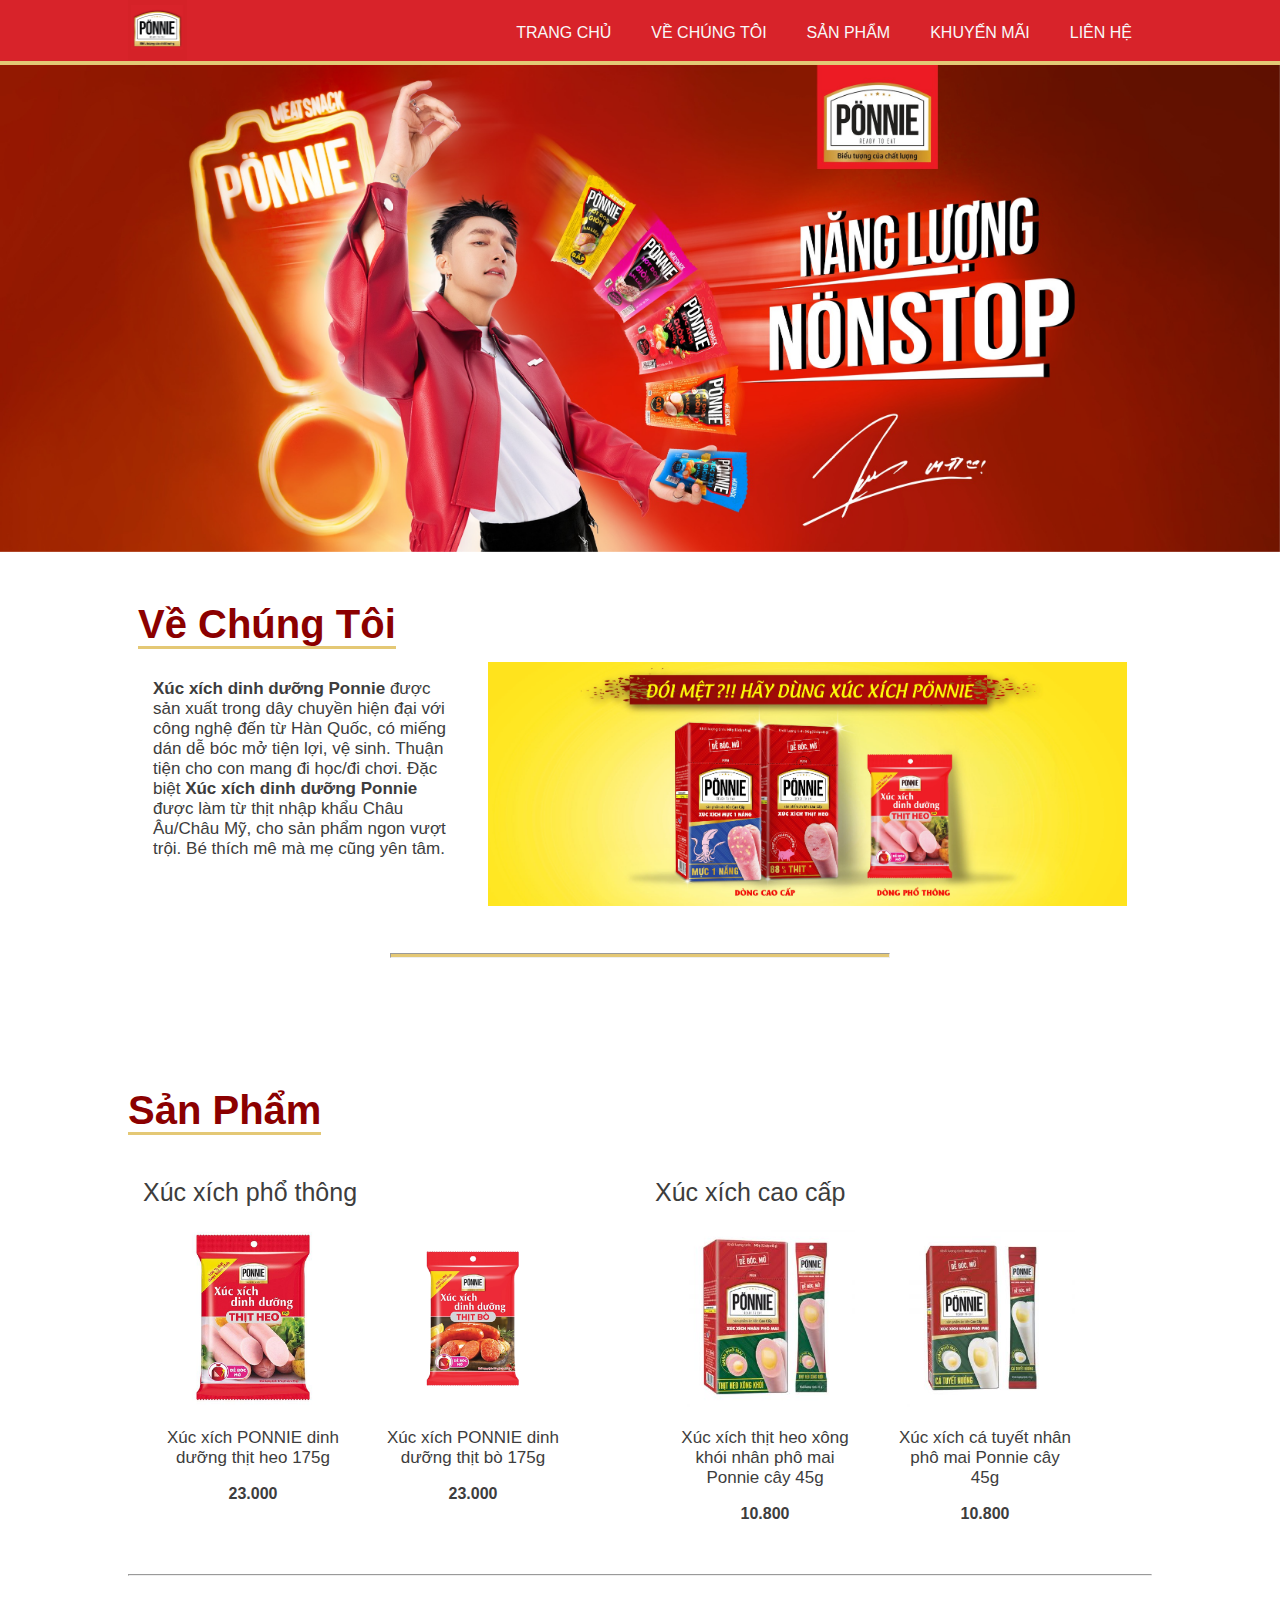
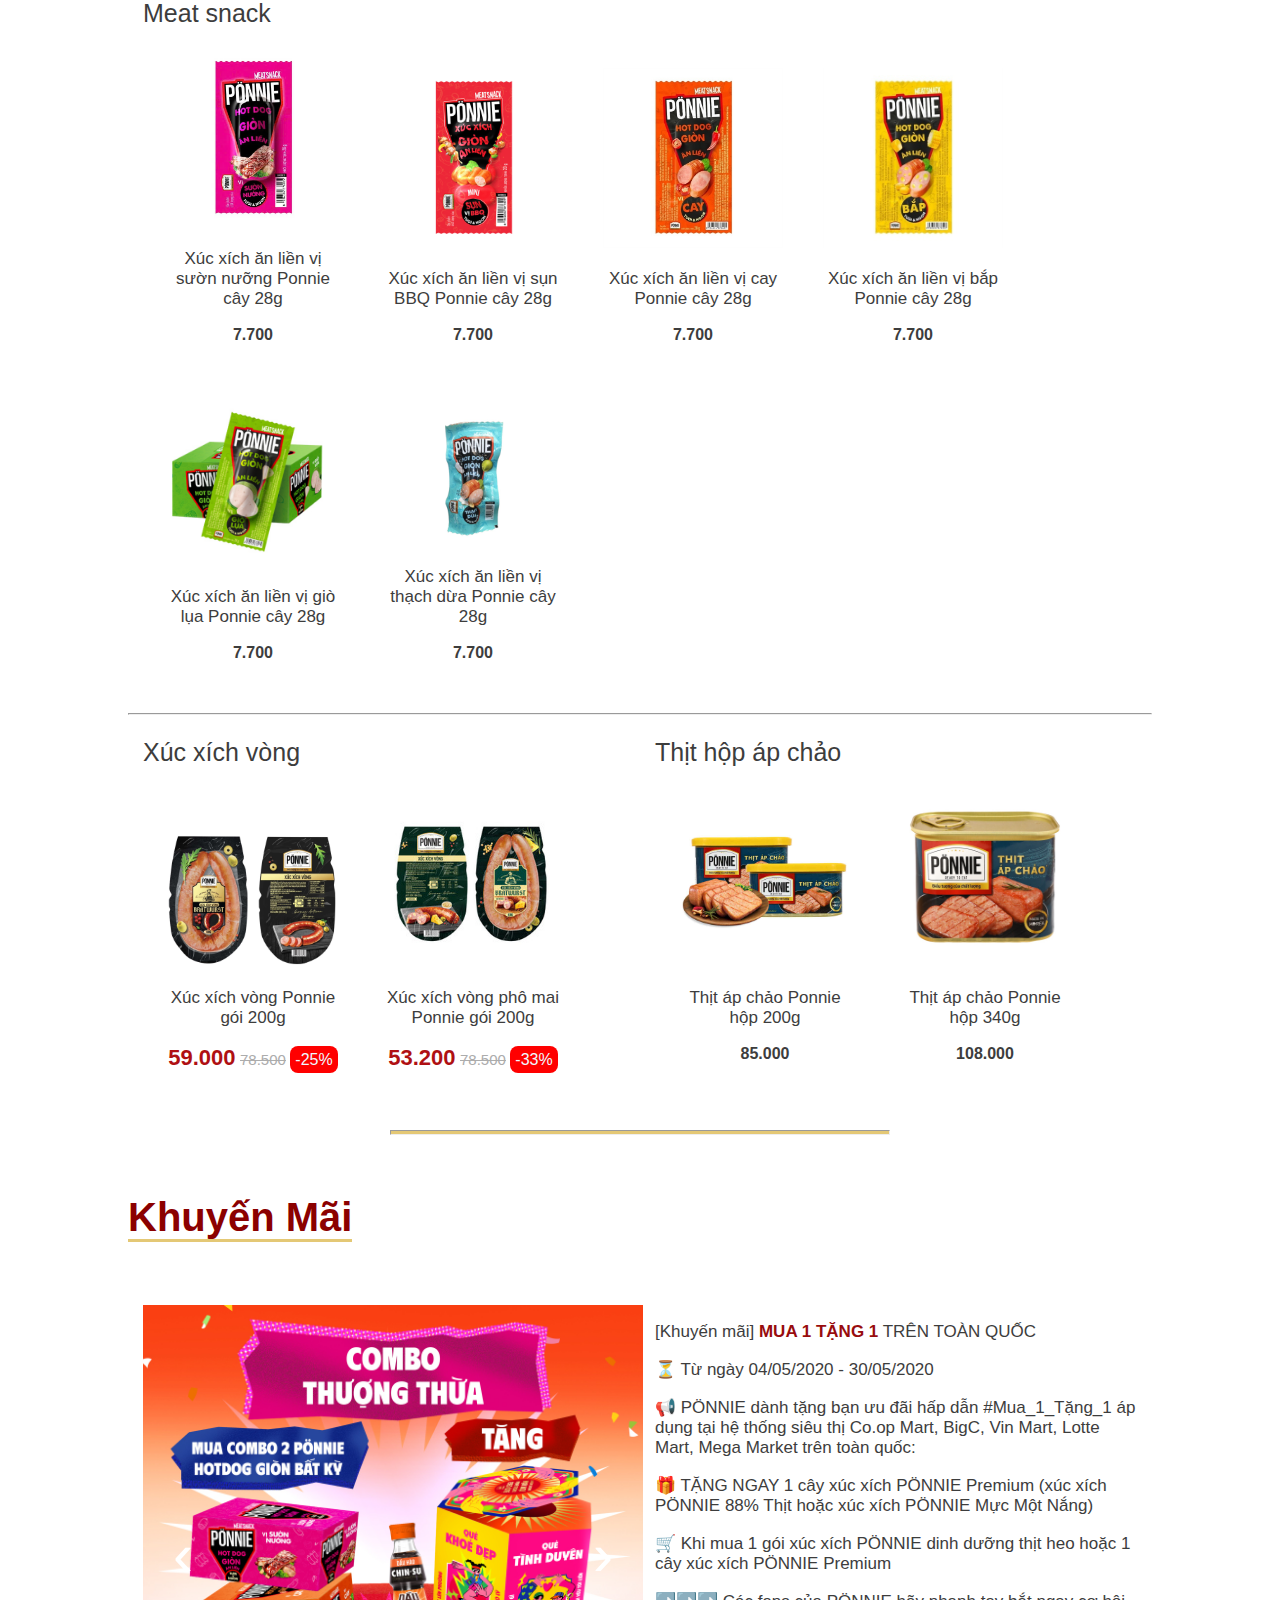
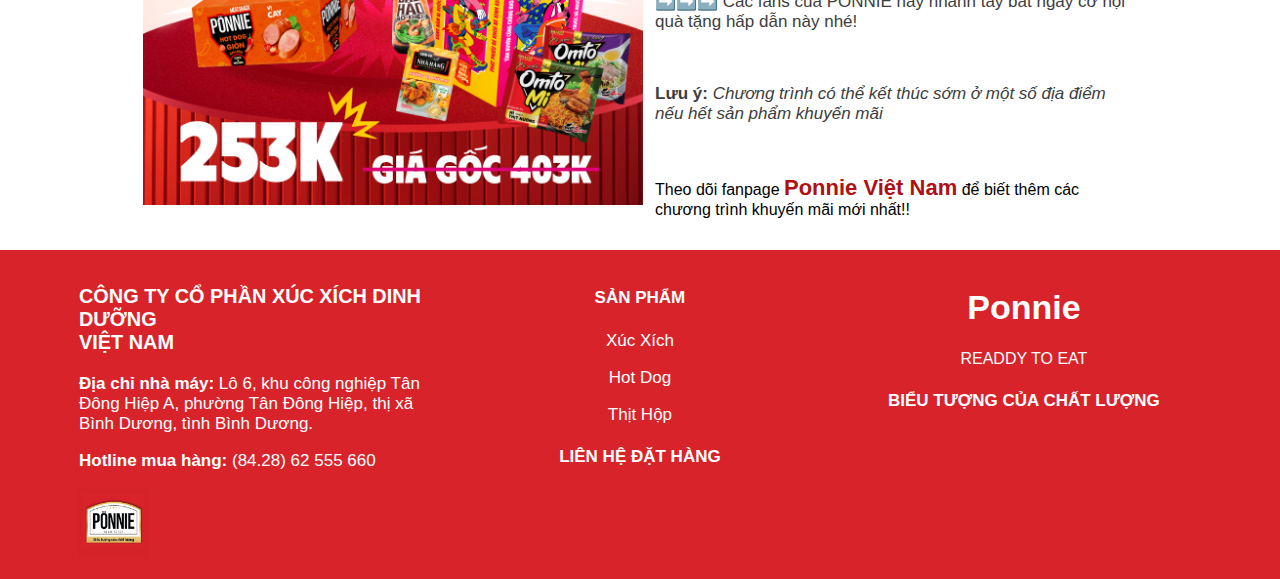
<file: index.html>
<!doctype html>
<html>
<head>
<meta charset="utf-8">
<title>Ponnie Việt Nam</title>
	<link rel="icon" href="img/logo.jpg" type="image/x-icon">
	<link rel="stylesheet" href="css/style.css">
	<link rel="stylesheet" href="css/all.min.css">
	<link rel="stylesheet" href="css/luoi.css">
	<link rel="stylesheet" href="css/owl.carousel.css">
	<link rel="stylesheet" href="css/owl.theme.default.css">
</head>

<body>
<audio autoplay loop>
<source src="Ponnie - Xúc xích thịt heo 88% thịt.mp3" type="audio/mp3">
</audio>	
	
	
<header>
<div class="container d-flex justify-between">
	<div class="logo"><a href="#"><img src="img/logo.jpg" alt="" height="60"> </a></div>
	<div class="menu">
		<ul>
		<li><a href="#">Trang chủ</a></li>
			<li><a href="#a-us">về chúng tôi</a></li>
			<li><a href="#sp">sản phẩm</a>
			<ul class="drop-down">
			<li><a href="#xxpt">Xúc xích dòng phổ thông</a></li>
			<li><a href="#xxcc">Xúc xích dòng cao cấp</a></li>
			<li><a href="#ms">Meat snack</a></li>
			<li><a href="#xxv">Xúc xích vòng</a></li>
			<li><a href="#th">Thịt hộp áp chảo</a></li>
			</ul>
			</li>
			
			<li><a href="#km">Khuyến mãi</a></li>
			<li><a href="lien he.html">Liên hệ</a></li>
		</ul>
		</div>
</div>
</header>	
	<!--xong phan header-->
<div class="banner">
<div class="owl-carousel owl-theme" id="slide">
	<div class="item"><img src="img/banner 1.jpg" alt=""></div>
	<div class="item"><img src="img/banner 2.jpg" alt=""></div>
	<div class="item"><img src="img/banner 3.jpg" alt=""></div>
</div>
</div>
	<!--xong phan banner-->
<!--phan a-us-->
<div class="container">
	<div class="ve-chung-toi" id="a-us">
	<div class="row">
		<div class="tieu-de"><span class="gach-chan">Về chúng tôi</span></div>
		<div class="col-4">
		<p class="text"><strong>Xúc xích dinh dưỡng Ponnie</strong> được sản xuất trong dây chuyền hiện đại với công nghệ đến từ Hàn Quốc, có miếng dán dễ bóc mở tiện lợi, vệ sinh. Thuận tiện cho con mang đi học/đi chơi. Đặc biệt <strong>Xúc xích dinh dưỡng Ponnie</strong> được làm từ thịt nhập khẩu Châu Âu/Châu Mỹ, cho sản phẩm ngon vượt trội. Bé thích mê mà mẹ cũng yên tâm.</p>
	</div>
		<div class="col-8">
		<img src="img/89670177_1126368337710263_1285891162355269632_n.jpg" alt="" class="img-100">
		</div>
		</div>
	</div>
	</div>
<!--xong phan a-us-->	
	<hr class="gach-ngang">
<!--phan san pham-->
	<div class="sp" id="sp">
	<div class="container tieu-de"><span class="gach-chan">sản phẩm</span></div>
	<div class="container row" style="margin-top: 30px">
		<div class="col-6">
		<div class="de-muc" id="xxpt">Xúc xích phổ thông</div>
		
		<ul>
			<li><div class="khung">
			<a href="#">
				<img src="img/thit heo.jpg" alt="" class="img-100">
			<p class="text"> Xúc xích PONNIE dinh dưỡng thịt heo 175g</p>
			<p class="in-dam">23.000</p>
			</a>
			</div></li>
			
			<li><div class="khung">
			<a href="#">
				<img src="img/thit bo.png" alt="" class="img-100">
			<p class="text"> Xúc xích PONNIE dinh dưỡng thịt bò 175g</p>
			<p class="in-dam">23.000</p>
			</a>
			</div></li>
		</ul>
		</div>
		
		<div class="col-6">
		<div class="de-muc" id="xxcc">Xúc xích cao cấp</div>
		
		<ul>
			<li><div class="khung">
			<a href="#">
				<img src="img/heo xong khoi.jpg" alt="" class="img-100">
			<p class="text">Xúc xích thịt heo xông khói nhân phô mai Ponnie cây 45g</p>
			<p class="in-dam">10.800</p>
			</a>
			</div></li>
			
			<li><div class="khung">
			<a href="#">
				<img src="img/ca tuyet.jpg" alt="" class="img-100">
			<p class="text">Xúc xích cá tuyết nhân phô mai Ponnie cây 45g</p>
			<p class="in-dam">10.800</p>
			</a>
			</div></li>
		</ul>	
		</div><hr>
		
		<div class="col-12">
		<div class="de-muc" id="ms">Meat snack</div>
		
		<ul>
			<li><div class="khung">
			<a href="#">
				<img src="img/hot dog suon nuong.jpg" alt="" class="img-100">
			<p class="text">Xúc xích ăn liền vị sườn nưỡng Ponnie cây 28g</p>
			<p class="in-dam">7.700</p>
			</a>
			</div></li>
			
			<li><div class="khung">
			<a href="#">
				<img src="img/hot dog bbq.jpg" alt="" class="img-100">
			<p class="text">Xúc xích ăn liền vị sụn BBQ Ponnie cây 28g</p>
			<p class="in-dam">7.700</p>
			</a>
			</div></li>
			
			<li><div class="khung">
			<a href="#">
				<img src="img/hot dog cay.jpg" alt="" class="img-100">
			<p class="text">Xúc xích ăn liền vị cay Ponnie cây 28g</p>
			<p class="in-dam">7.700</p>
			</a>
			</div></li>
			
			<li><div class="khung">
			<a href="#">
				<img src="img/hot dog bắp.jpg" alt="" class="img-100">
			<p class="text">Xúc xích ăn liền vị bắp Ponnie cây 28g</p>
			<p class="in-dam">7.700</p>
			</a>
			</div></li>
			
			<li><div class="khung">
			<a href="#">
				<img src="img/hot dog gio lua" alt="" class="img-100">
			<p class="text">Xúc xích ăn liền vị giò lụa Ponnie cây 28g</p>
			<p class="in-dam">7.700</p>
			</a>
			</div></li>
			
			<li><div class="khung">
			<a href="#">
				<img src="img/hot dog tdua.jpg" alt="" class="img-100">
			<p class="text">Xúc xích ăn liền vị thạch dừa Ponnie cây 28g</p>
			<p class="in-dam">7.700</p>
			</a>
			</div></li>
			
		</ul>	
		</div><hr>
		
		<div class="col-6">
		<div class="de-muc" id="xxv">Xúc xích vòng</div>
		
		<ul>
			<li><div class="khung">
			<a href="#">
				<img src="img/xx vong.jpg" alt="" class="img-100">
			<p class="text">Xúc xích vòng Ponnie gói 200g</p>
			<p><span class="text-do">59.000</span> <span class="sale"><del>78.500</del></span> <span class="phantram">-25%</span></p>
			</a>
			</div></li>
			
			<li><div class="khung">
			<a href="#">
				<img src="img/xx vong pm.jpg" alt="" class="img-100">
			<p class="text">Xúc xích vòng phô mai Ponnie gói 200g</p>
			<p><span class="text-do">53.200</span> <span class="sale"><del>78.500</del></span> <span class="phantram">-33%</span></p>
			</a>
			</div></li>
		</ul>	
		</div>
		
		<div class="col-6">
		<div class="de-muc" id="th">Thịt hộp áp chảo</div>
		
		<ul>
			<li><div class="khung">
			<a href="#">
				<img src="img/thit ap chao 200g.jpg" alt="" class="img-100">
			<p class="text"> Thịt áp chảo Ponnie hộp 200g</p>
			<p class="in-dam">85.000</p>
			</a>
			</div></li>
			
			<li><div class="khung">
			<a href="#">
				<img src="img/thit ap chao.jpg" alt="" class="img-100">
			<p class="text"> Thịt áp chảo Ponnie hộp 340g</p>
			<p class="in-dam">108.000</p>
			</a>
			</div></li>
		</ul>	
		</div>
	</div>
</div>
<!--xong phan sp-->	
	<hr class="gach-ngang">
<!--phan khuyen mai-->
<div class="khuyen-mai" id="km" style="margin-top: 30px">
	<div class="container row">
	<div class="tieu-de" style="padding-bottom: 50px"><span class="gach-chan">Khuyến mãi</span></div>
<div class="col-6">	
<div class="owl-carousel owl-theme" id="qc">
	<div class="item"><img src="img/qc2.jpg" alt="" class="img-100"></div>
	<div class="item"><img src="img/qc3.jpg" alt="" class="img-100"></div>

</div>
	</div>
<div class="col-6">
	<p class="text">[Khuyến mãi] <span style="color: rgba(152,12,14,1.00)"><strong>MUA 1 TẶNG 1</strong></span> TRÊN TOÀN QUỐC</p>
<p class="text">⏳ Từ ngày 04/05/2020 - 30/05/2020</p>
<p class="text">📢 PÖNNIE dành tặng bạn ưu đãi hấp dẫn #Mua_1_Tặng_1 áp dụng tại hệ thống siêu thị Co.op Mart, BigC, Vin Mart, Lotte Mart, Mega Market trên toàn quốc:</p>
<p class="text">🎁 TẶNG NGAY 1 cây xúc xích PÖNNIE Premium (xúc xích PÖNNIE 88% Thịt hoặc xúc xích PÖNNIE Mực Một Nắng)</p>
<p class="text">🛒 Khi mua 1 gói xúc xích PÖNNIE dinh dưỡng thịt heo hoặc 1 cây xúc xích PÖNNIE Premium</p>
<p class="text">➡️➡️➡️ Các fans của PÖNNIE hãy nhanh tay bắt ngay cơ hội quà tặng hấp dẫn này nhé!</p> <br>

<p class="text"><strong>Lưu ý:</strong>
<em>Chương trình có thể kết thúc sớm ở một số địa điểm nếu hết sản phẩm khuyến mãi</em></p><br>
	<p>Theo dõi fanpage <a href="https://www.facebook.com/xucxichponnie"><span class="text-do">Ponnie Việt Nam</span></a> để biết thêm các chương trình khuyến mãi mới nhất!!</p>
		
		</div>
	</div>
</div>	
<!--xong phan khuyen mai-->	
<footer>
	<div class="connect row">
		<div class="col-4 text-trang">
			
			<h3> CÔNG TY CỔ PHẦN XÚC XÍCH DINH DƯỠNG <br>VIỆT NAM</h3>
		<p><strong>Địa chỉ nhà máy:</strong> Lô 6, khu công nghiệp Tân Đông Hiệp A, phường Tân Đông Hiệp, thị xã Bình Dương, tình Bình Dương.</p>
<p><strong>Hotline mua hàng:</strong> (84.28) 62 555 660</p>
			<img src="img/logo.jpg" alt="" style="width: 70px; height: auto;">
		</div>
	
		<div class="col-4 text-trang" style="text-align: center">
			<h4>SẢN PHẨM</h4>
		<p>Xúc Xích</p>
		<p>Hot Dog</p>
		<p>Thịt Hộp</p>
		<a href="lien he.html"><h4 style="color: white">LIÊN HỆ ĐẶT HÀNG</h4></a>
		</div>
		
		<div class="col-4 text-trang" style="text-align: center">
		<h1>Ponnie</h1>
		<p style="font-size: 16Px">READDY TO EAT</p>
		<h4>BIỂU TƯỢNG CỦA CHẤT LƯỢNG</h4>
			
		</div>
		
	</div>
</footer>	
	

<script src="js/jquery-3.6.0.min.js"></script>
<script src="js/owl.carousel.js"></script>
	<script src="js/control.js"></script>
</body>
</html>
</file>
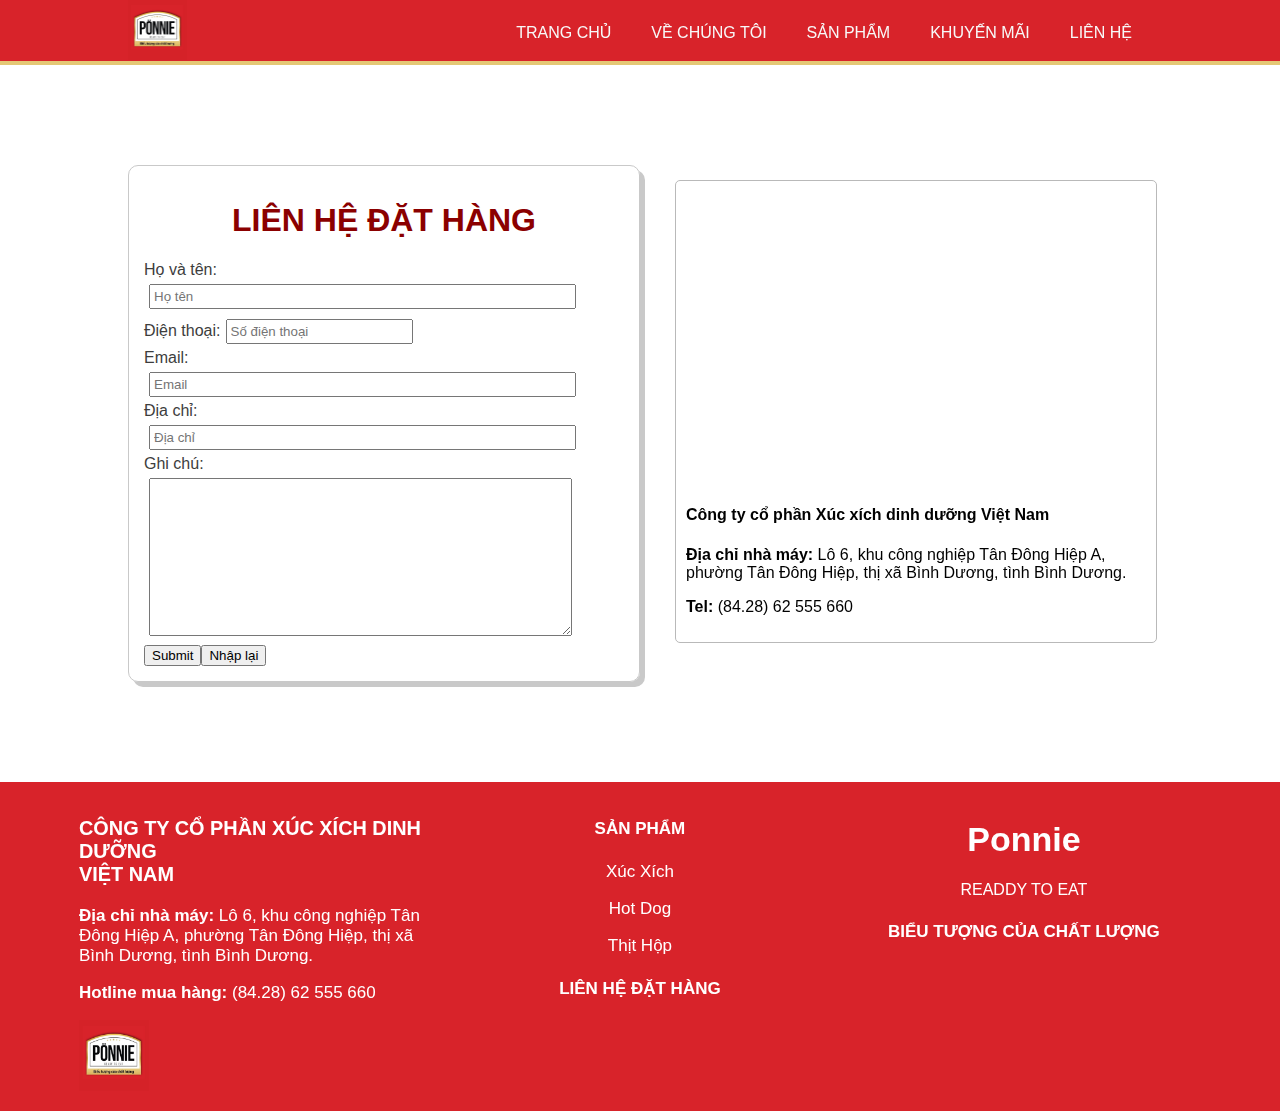
<file: lien he.html>
<!doctype html>
<html>
<head>
<meta charset="utf-8">
<title>Ponnie Viet Nam</title>
	<link rel="stylesheet" href="css/style.css">
	<link rel="stylesheet" href="css/luoi.css">
	<link rel="stylesheet" href="css/all.min.css">
</head>

<body>
<header>
<div class="container d-flex justify-between">
	<div class="logo"><a href="#"><img src="img/logo.jpg" alt="" height="60"> </a></div>
	<div class="menu">
		<ul>
		<li><a href="index.html">Trang chủ</a></li>
			<li><a href="index.html">về chúng tôi</a></li>
			<li><a href="index.html">sản phẩm</a></li>
			<li><a href="index.html">Khuyến mãi</a></li>
			<li><a href="#">Liên hệ</a></li>
		</ul>
		</div>
</div>
</header>	
	
	<div class="container">
		<div class="row">
		<div class="col-6 box">
		<h1 style="text-align: center; color: darkred">LIÊN HỆ ĐẶT HÀNG</h1>
		<form action="#"></form>
		<label for="ten">Họ và tên: </label><input type="text" placeholder="Họ tên" class="form-control" size="50"><br>
		
		<label for="đt">Điện thoại:</label><input type="tel" class="form-control" placeholder="Số điện thoại"> <br>
		<label for="email">Email: </label><input type="email" class="form-control" placeholder="Email" size="50"> <br>
		<label for="ten">Địa chỉ: </label><input type="text" placeholder="Địa chỉ" class="form-control" size="50"><br>
		
		
		<label for="ghichu">Ghi chú:</label><br>
		<textarea name="message" cols="50" rows="10" class="form-control"></textarea><br>
		<input type="submit" class="nut"><button class="btn" type="reset">Nhập lại</button>
			</div>
			
		<div class="col-6">
			<div class="vien-xam">
				<iframe src="https://www.google.com/maps/embed?pb=!1m18!1m12!1m3!1d15670.490620387724!2d106.77141645297687!3d10.916255546650936!2m3!1f0!2f0!3f0!3m2!1i1024!2i768!4f13.1!3m3!1m2!1s0x3174d8e5b0de47f3%3A0x65733c61c868c6e1!2sMasan%20Industrial%20Corporation!5e0!3m2!1svi!2s!4v1750577728384!5m2!1svi!2s" width="480" height="290" style="border:0;" allowfullscreen="" loading="lazy" referrerpolicy="no-referrer-when-downgrade"></iframe>
			<h4>Công ty cổ phần Xúc xích dinh dưỡng Việt Nam</h4>
				<p><strong>Địa chỉ nhà máy:</strong> Lô 6, khu công nghiệp Tân Đông Hiệp A, phường Tân Đông Hiệp, thị xã Bình Dương, tình Bình Dương.</p>
				<p><b>Tel:</b> (84.28) 62 555 660</p>
			</div>
			</div>
	</div>
	</div>
	
	
	
	<footer>
	<div class="connect row">
		<div class="col-4 text-trang">
			
			<h3> CÔNG TY CỔ PHẦN XÚC XÍCH DINH DƯỠNG <br>VIỆT NAM</h3>
		<p><strong>Địa chỉ nhà máy:</strong> Lô 6, khu công nghiệp Tân Đông Hiệp A, phường Tân Đông Hiệp, thị xã Bình Dương, tình Bình Dương.</p>
<p><strong>Hotline mua hàng:</strong> (84.28) 62 555 660</p>
			<img src="img/logo.jpg" alt="" style="width: 70px; height: auto;">
		</div>
	
		<div class="col-4 text-trang" style="text-align: center">
			<h4>SẢN PHẨM</h4>
		<p>Xúc Xích</p>
		<p>Hot Dog</p>
		<p>Thịt Hộp</p>
		<a href="lien he.html"><h4 style="color: white">LIÊN HỆ ĐẶT HÀNG</h4></a>
		</div>
		
		<div class="col-4 text-trang" style="text-align: center">
		<h1>Ponnie</h1>
		<p style="font-size: 16Px">READDY TO EAT</p>
		<h4>BIỂU TƯỢNG CỦA CHẤT LƯỢNG</h4>
			
		</div>
		
	</div>
</footer>
	

</body>
</html>
</file>
<file: css/style.css>
@charset "utf-8";
/* CSS Document */

* {
scroll-behavior: smooth;
}
.noto-sans {
  font-family: "Noto Sans", sans-serif;
  font-optical-sizing: auto;
  font-weight: 500;
  font-style: normal;
  font-variation-settings:
    "wdth" 100;
}

.open-sans {
  font-family: "Open Sans", sans-serif;
  font-optical-sizing: auto;
  font-weight: 500;
  font-style: normal;
  font-variation-settings:
    "wdth" 100;
}

body{
	margin: 0;  font-family: "Noto Sans", sans-serif; font-size: 16px
}
header{
	width: 100%; height: 65px; background-color: #d8232a; border-bottom: #e4c875 4px solid
}
.menu{
	padding-top: 24px
}
.menu ul{
	margin: 0; padding: 0; ;list-style: none; display: flex
}
.menu ul li a{
	padding: 10px 20px; text-decoration: none; text-transform: uppercase; color: #f8f8f8; border-radius: 10px
}
.menu ul li a:hover{
	background-color: darkred; color: white
}
/*dropdown*/
.menu ul li{
	position: relative
}
.menu .drop-down{
	position: absolute; left: 0; top: 100%; display: flex; flex-direction: column; width: 300px; background-color: rgba(86,0,1,0.80); display: none; z-index: 999
}
.menu .drop-down li{
	border-bottom: 1px solid #c9c9c9; height: 35px; padding: 10px 10px
	
}
.menu li:hover .drop-down{
	display: block
}
.ve-chung-toi{
	padding: 20px 10px; min-height: 200px
}
.tieu-de{
	font-size: 40px; color: darkred; text-transform: capitalize; font-weight: 600; padding-top: 30px
}
.gach-chan{
	border-bottom: 3px solid #e4c875
} 
.text{
	font-size: 17px; color: #3D3D3D
}
.gach-ngang{
	display: flex; flex-direction: row; width: 500px; height: 5px; background-color: #e4c875; 
}
.sp{
	width: 100%; min-height: 200px; margin-top: 100px
}
.de-muc{
	font-size: 25px;font-weight: 500; color: #3D3D3D; width: 50%; height: auto
}
.khung {
	  width: 200px; min-height: 50px; border: none; text-align: center; padding: 10px; margin: 10px
}
a{
	text-decoration: none 
}
.khung:hover{
	 border: 2px solid darkred; border-radius: 10px; box-shadow: 5px 5px #c9c9c9
}
.in-dam{
	font-weight: 600; color:  #3D3D3D
}		 
ul{
	margin: 0; padding: 0; list-style: none; display: flex; flex-direction: row; flex-wrap: wrap;  justify-content: flex-start; align-items: flex-end
}
.text-do{
	color: #AF1013; font-size: 22px; font-weight: 600
}		 
.sale{
	color: #ACACAC; font-size: 15px
}		 
.phantram{
	color: aliceblue; background-color: red; padding: 5px; border-radius: 8px
}	
/*======phan mau cho nav */

#qc .owl-nav { position:absolute; left:0px; top:40%; width:100%; }
#qc .owl-nav [class*='owl-'] {
	font-size:60px; /*background:rgba(255,255,255,.5);border:1px solid #fff; */ color: #fff
}

#qc .owl-nav .owl-next{ position:absolute; right:5%;}
#qc .owl-nav .owl-prev{ position:absolute; left:5%;}
#qc .owl-nav [class*='owl-']:hover {
      background: rgba(59,2,3,0.50);border: none;
      color:yellow;
      text-decoration: none; }
#qc {
	width: 500px; height: auto
}
footer{
	background-color: #d8232a
}
.connect{
	width: 90%; margin: 0 auto;
}
.text-trang{
	color: white; font-size: 17px
}
.box {
	border: 1px solid #c9c9c9; box-shadow: 5px 5px #c9c9c9; margin: 100px 0px; border-radius: 10px; color: #3D3D3D
}
.form-control{
	margin: 5px; padding: 3px
}
.vien-xam{
	width: 100%; padding: 10px; min-height: 300px; border: 1px solid #b9b9b9; border-radius: 5px; margin: 100px 20px
}
</file>
<file: css/luoi.css>
@charset "utf-8";
/* CSS Document */
* {
  box-sizing: border-box;
}
.col-1 {width: 8.33%;}
.col-2 {width: 16.66%;}
.col-3 {width: 25%;}
.col-4 {width: 33.33%;}
.col-5 {width: 41.66%;}
.col-6 {width: 50%;}
.col-7 {width: 58.33%;}
.col-8 {width: 66.66%;}
.col-9 {width: 75%;}
.col-10 {width: 83.33%;}
.col-11 {width: 91.66%;}
.col-12 {width: 100%;}
[class*="col-"] {
  float: left;
  padding: 15px;
  
}
.row::after {
  content: "";
  clear: both;
  display: table;
}
.container{
	width: 80%;margin: 0 auto
}
.img-100{
	width: 100%;height: auto
}
.d-flex{
	display: flex
}
.justify-center{
	justify-content: center
}
.justify-around{
	justify-content: space-around
}
.justify-between{
	justify-content: space-between
}
.align-item{
	align-items: center
}
</file>
